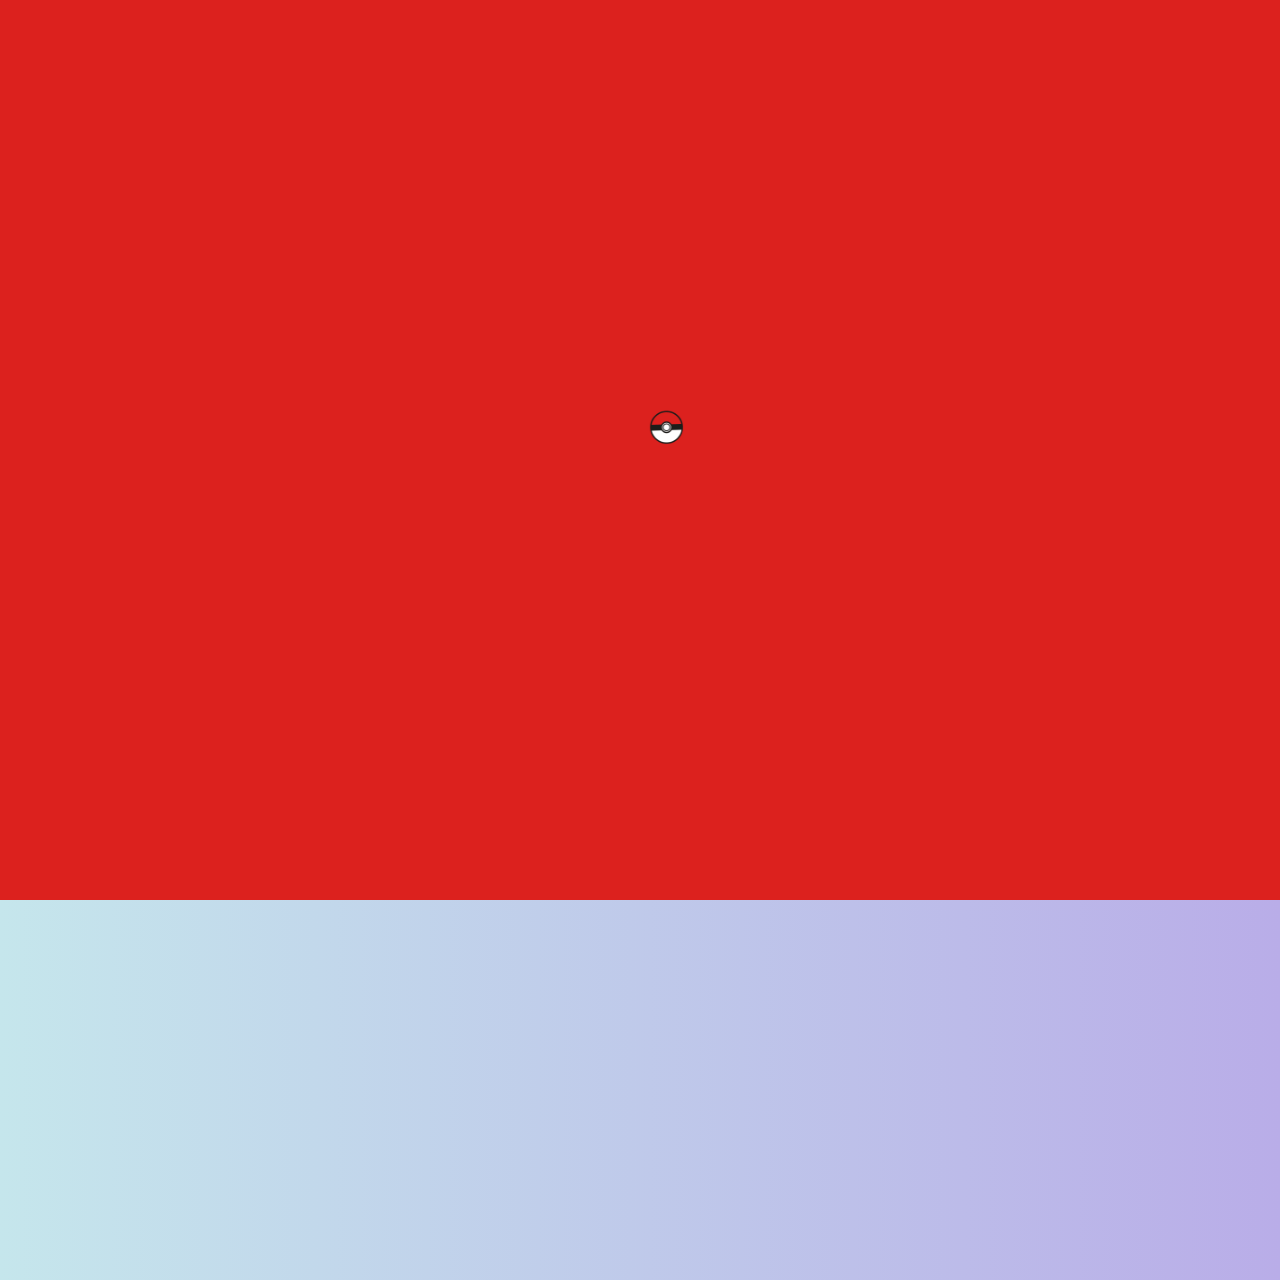
<file: index.html>
<!DOCTYPE html>
<html lang="pt-br">
<head>
  <meta charset="UTF-8">
  <title>PokeDex</title>
  <link href="https://cdn.jsdelivr.net/npm/bootstrap@5.0.0-beta2/dist/css/bootstrap.min.css" rel="stylesheet" integrity="sha384-BmbxuPwQa2lc/FVzBcNJ7UAyJxM6wuqIj61tLrc4wSX0szH/Ev+nYRRuWlolflfl" crossorigin="anonymous">
  <link rel="sortcut icon" href="./img/pokebola.png" type="image/x-icon" />
  <link rel="stylesheet" href="./style.css">
</head>
<body>
  <div id="loading">
    <img id="loading-image" src="./img/poke.gif" alt="Loading..." />
  </div> 
  <header class="menu-principal">
    <main>
      <div class="logo">
        <img onclick="fetchPokemon()" src="./img/logo-pokemon.png">
        <input onmouseover="expandeBusca(this)" onmouseout="fechaBusca(this)" class="fechado" type="text" name="s" autocomplete="off" placeholder="Buscar Pokemon" id="searchbox" value="" data-js="">
        <div id="titulo-site" class="visivel"></div> 
      </div>  
      <button type="button" id="btn" class="btn btn-primary" onclick="redirecionarLogin()">Login</button>
      <button type="button" id="btn2" class="btn btn-primary" onclick="redirecionarCadastro()">Cadastrar</button>
    </main>
  </header>

  <div class="container">
    <h1>Pokedex</h1>
    <ul id="pokedex" class="pokedex"></ul>
  </div>
  
  <footer>
    <script src="./search.js"></script>
    <script src="./app.js"></script>
    <script src="./login.js"></script>
    <script src="https://cdn.jsdelivr.net/npm/bootstrap@5.0.0-beta2/dist/js/bootstrap.bundle.min.js" integrity="sha384-b5kHyXgcpbZJO/tY9Ul7kGkf1S0CWuKcCD38l8YkeH8z8QjE0GmW1gYU5S9FOnJ0" crossorigin="anonymous"></script>
  </footer>
</body>
</html>
</file>
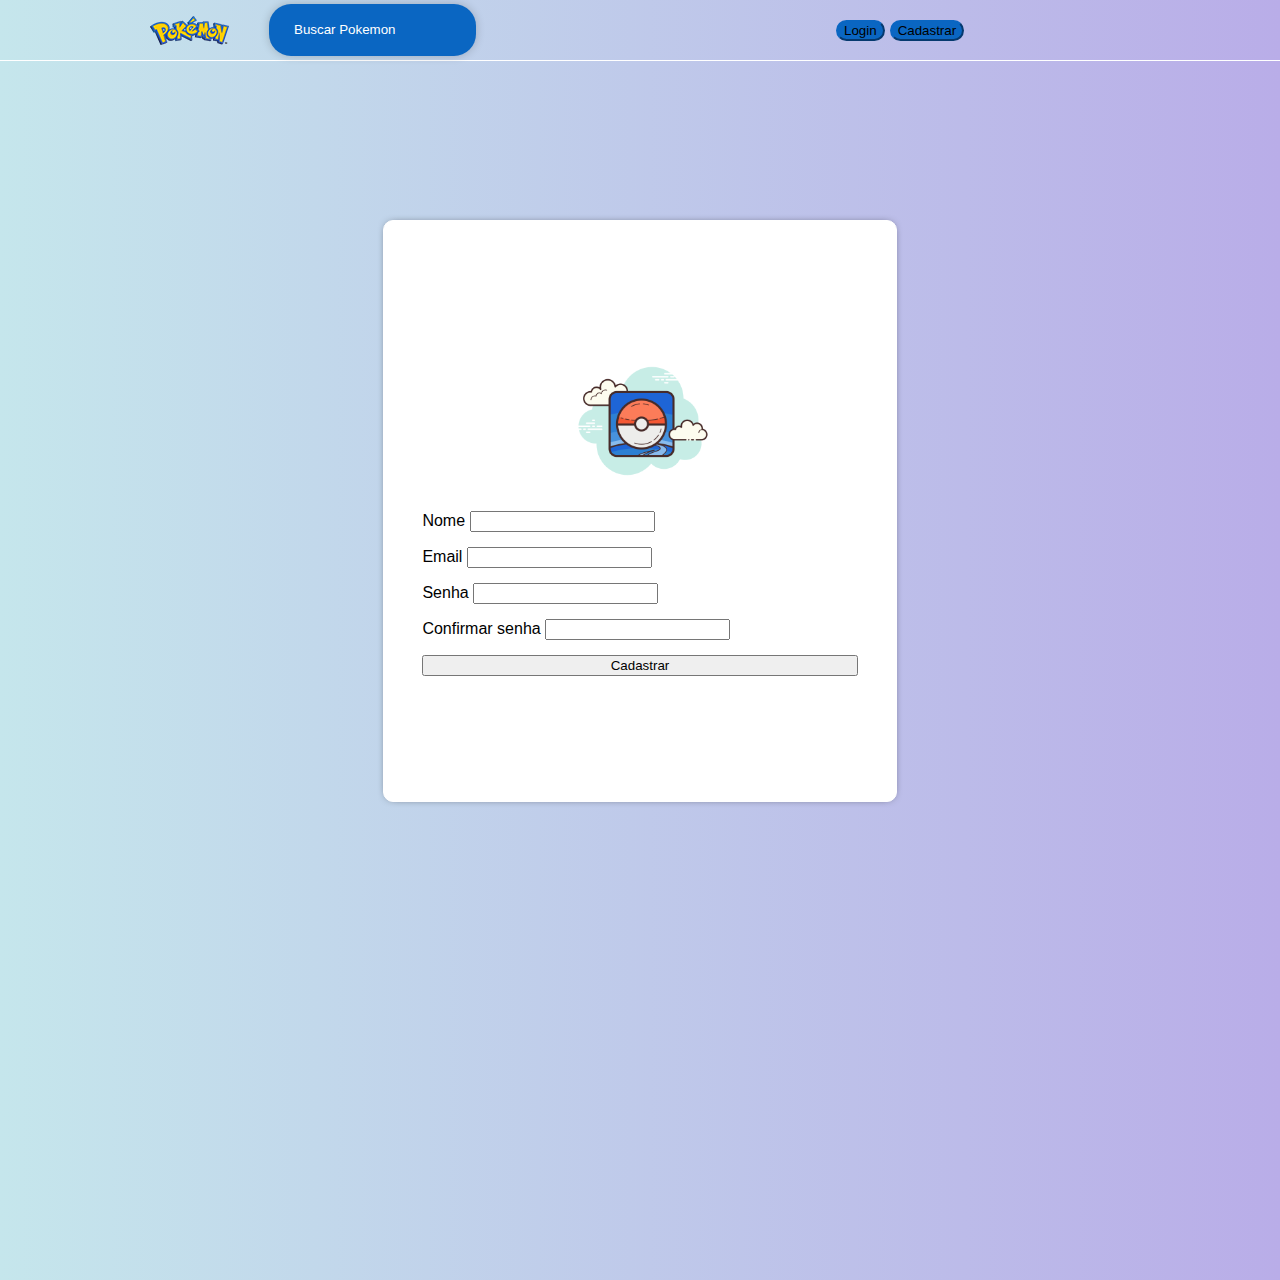
<file: cadastro.html>
<!DOCTYPE html>
<html lang="pt-br">
<head>
    <meta charset="UTF-8">
    <meta http-equiv="X-UA-Compatible" content="IE=edge">
    <meta name="viewport" content="width=device-width, initial-scale=1.0">
    <link rel="stylesheet" href="./cadastro.css">
    <link rel="stylesheet" href="./style.css">
    <link href="https://cdn.jsdelivr.net/npm/bootstrap@5.0.0-beta2/dist/css/bootstrap.min.css" rel="stylesheet" integrity="sha384-BmbxuPwQa2lc/FVzBcNJ7UAyJxM6wuqIj61tLrc4wSX0szH/Ev+nYRRuWlolflfl" crossorigin="anonymous">
    <script src="https://cdn.jsdelivr.net/npm/bootstrap@5.0.0-beta2/dist/js/bootstrap.bundle.min.js" integrity="sha384-b5kHyXgcpbZJO/tY9Ul7kGkf1S0CWuKcCD38l8YkeH8z8QjE0GmW1gYU5S9FOnJ0" crossorigin="anonymous"></script>
    <title>Cadastro PokeDex</title>
</head>
<body>
    <div id="loading">
        <img id="loading-image" src="./img/poke.gif" alt="Loading..." />
    </div> 
    <header class="menu-principal">
    <main>
        <div class="logo">
        <img src="./img/logo-pokemon.png">
        <input onmouseover="expandeBusca(this)" onmouseout="fechaBusca(this)" class="fechado" type="text" name="s" autocomplete="off" placeholder="Buscar Pokemon" id="searchbox" value="" data-js="">
        <div id="titulo-site" class="visivel"></div> 
        </div>  
        <button type="button" id="btn" class="btn btn-primary" onclick="redirecionarLogin()">Login</button>
        <button type="button" id="btn2" class="btn btn-primary" onclick="redirecionarCadastro()">Cadastrar</button>
    </main>
    </header>
    <div class="box-cadastro">
        <div class="box">
            <img src="./img/pokemon-login.png" alt="">
            <form id="form">
                <div class="form-group">
                    <label for="exampleInputName">Nome</label>
                    <input type="text" class="form-control" id="nomeCadastro" placeholder="Insira seu nome" value="">
                    <span id="mensagemNome"></span>
                </div>
                <div class="form-group">
                    <label for="exampleInputEmail1">Email</label>
                    <input type="email" class="form-control" id="emailCadastro" aria-describedby="emailHelp" placeholder="Insira seu Email" value="">
                    <span id="mensagemEmail"></span>
                </div>
                <div class="form-group">
                    <label for="exampleInputPassword1">Senha</label>
                    <input type="password" class="form-control" id="senhaCadastro" placeholder="Senha" value="">
                    <span id="mensagemSenha"></span>
                </div>
                <div class="form-group">
                    <label for="exampleInputPassword1">Confirmar senha</label>
                    <input type="password" class="form-control" id="confirmarSenhaCadastro" placeholder="Confirmar senha" value="">
                    <div id="mensagemSenhaCadastro"></span>
                </div>
                <button type="button" onclick="cadastrar()" class="btn btn-primary" id="btn-cadastrar">Cadastrar</button>
            </form>
        </div>
    </div>

    <footer>
        <script src="./cadastro.js"></script>
        <script src="./search.js"></script>
    </footer>
</body>
</html>
</file>
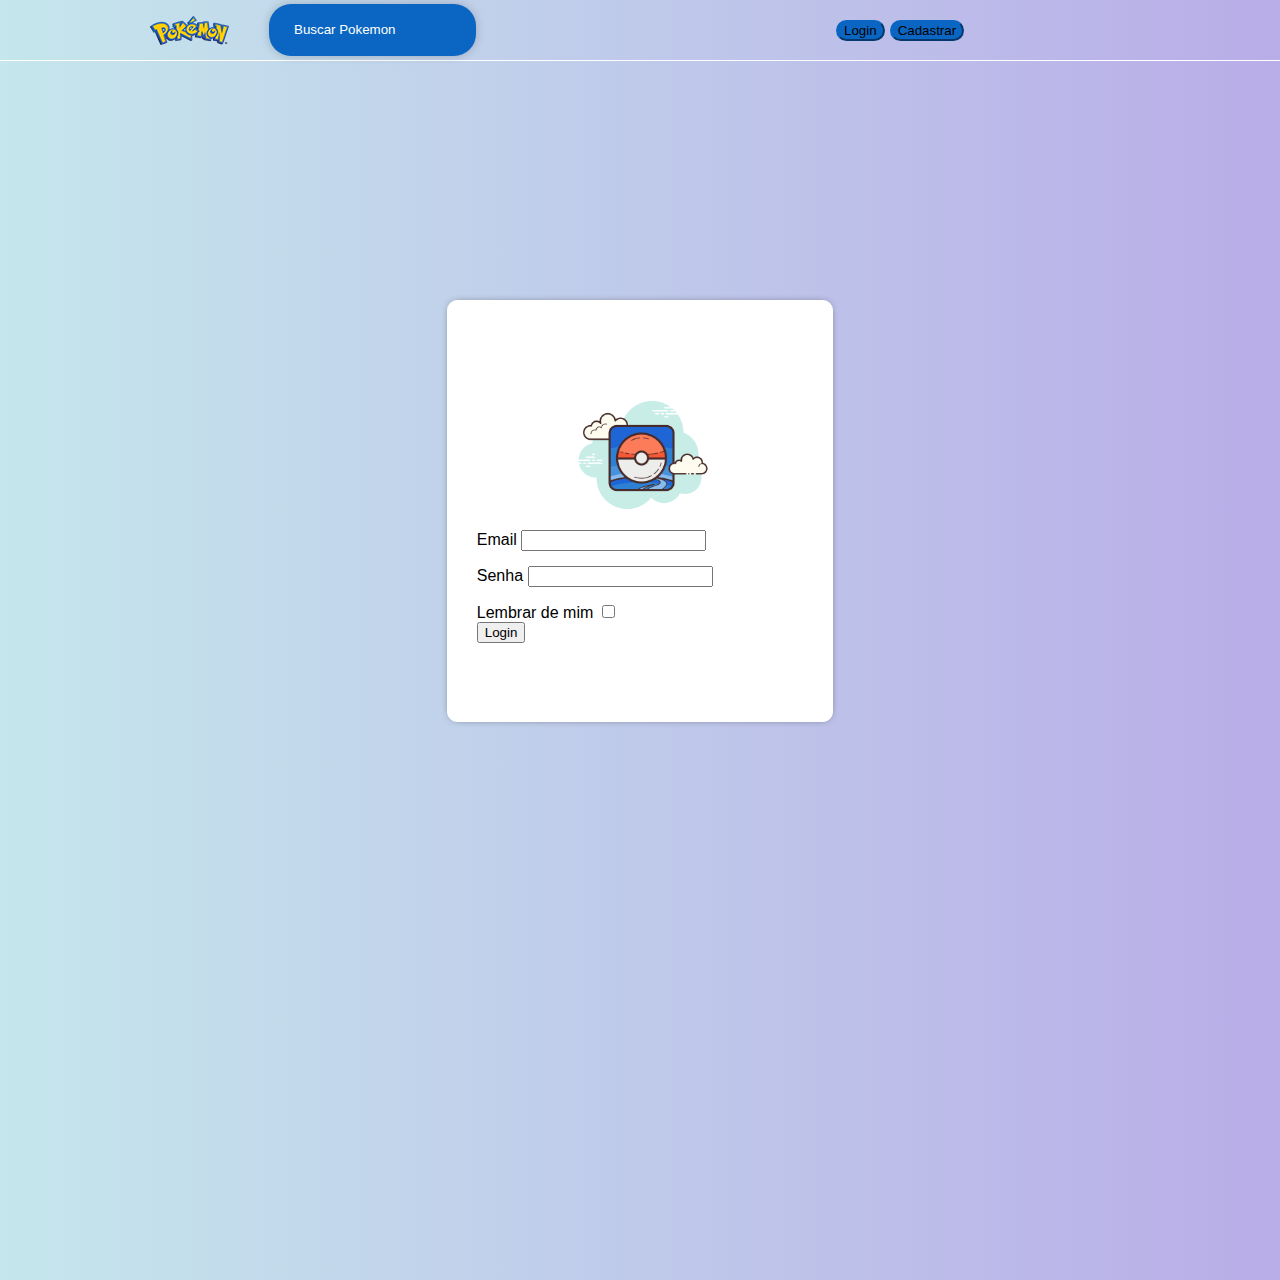
<file: login.html>
<!DOCTYPE html>
<html lang="pt-br">
<head>
    <meta charset="UTF-8">
    <meta http-equiv="X-UA-Compatible" content="IE=edge">
    <link rel="stylesheet" href="./login.css">
    <link rel="stylesheet" href="./style.css">
    <meta name="viewport" content="width=device-width, initial-scale=1.0">
    <link href="https://cdn.jsdelivr.net/npm/bootstrap@5.0.0-beta2/dist/css/bootstrap.min.css" rel="stylesheet" integrity="sha384-BmbxuPwQa2lc/FVzBcNJ7UAyJxM6wuqIj61tLrc4wSX0szH/Ev+nYRRuWlolflfl" crossorigin="anonymous">
    <script src="https://cdn.jsdelivr.net/npm/bootstrap@5.0.0-beta2/dist/js/bootstrap.bundle.min.js" integrity="sha384-b5kHyXgcpbZJO/tY9Ul7kGkf1S0CWuKcCD38l8YkeH8z8QjE0GmW1gYU5S9FOnJ0" crossorigin="anonymous"></script>
    <title>Login PokeDex</title>
</head>
<body>
    <div id="loading">
        <img id="loading-image" src="./img/poke.gif" alt="Loading..." />
    </div> 
    <header class="menu-principal">
    <main>
        <div class="logo">
        <img src="./img/logo-pokemon.png">
        <input onmouseover="expandeBusca(this)" onmouseout="fechaBusca(this)" class="fechado" type="text" name="s" autocomplete="off" placeholder="Buscar Pokemon" id="searchbox" value="" data-js="">
        <div id="titulo-site" class="visivel"></div> 
        </div>  
        <button type="button" id="btn" class="btn btn-primary" onclick="redirecionarLogin()">Login</button>
        <button type="button" id="btn2" class="btn btn-primary" onclick="redirecionarCadastro()" >Cadastrar</button>
    </main>
    </header>
    <div class="box-login">
        <div class="box">
            <img src="./img/pokemon-login.png" alt="">
            <div id="form">
                <div class="form-group">
                    <label for="exampleInputEmail1">Email</label>
                    <input type="email" class="form-control" id="emailLogin" aria-describedby="emailHelp" placeholder="Insira o Email">
                    <span id="mensagemEmail1"></span>
                </div>
                <div class="form-group" id="style">
                    <label for="exampleInputPassword1">Senha</label>
                    <input type="password" class="form-control" id="senhaLogin" placeholder="Senha">
                    <span id="mensagem1"></span>
                </div>
                <div class="form-check">
                    <label class="form-check-label" for="exampleCheck1">Lembrar de mim</label>
                    <input type="checkbox" class="form-check-input" id="exampleCheck1">
                </div>
                <button type="button" class="btn btn-primary" onclick="logar()">Login</button>
            </div>
        </div>
    </div>

    <footer>
        <script src="./login.js"></script>
        <script src="./search.js"></script>
    </footer>
</body>
</html>
</file>
<file: style.css>
body {
	background: #EFEFBB;
	background: linear-gradient(to right, rgb(197, 230, 236), rgb(185 173 232));
	margin: 0;
    font-family: sans-serif;
    height: 100vw;
}

.menu-principal{
	background: linear-gradient(to right, rgb(197, 230, 236), rgb(185 173 232));
    height: 60px;
    width: 100%;
	border-bottom: solid 1px white
}

main{
    margin: 0 auto;
    width: 980px;
    position: relative;
}

#loading{
	display: none;
	position: fixed;
	z-index: 99;
	top: 0;
	left: 0;
	width: 100%;
	height: 100%;
	background: #dc211e;
}

#loading-image {
	position: absolute;
	top: 40%;
	left: 45%;
	width: 180px;
	z-index: 100
} 

.logo{
    float: left;
    height: 60px;
    width: 70%;
	display: flex;
    align-items: center;
}

.logo img:hover{
	animation: bounce 0.5s linear;
}

.logo {
    height: 60px;
	cursor: pointer;
}

#searchbox {
    padding: 5px 10px 7px 25px;
    border-radius: 22px;
    border: none;
    background-color: #0a66c2;
    cursor: pointer;
	display: flex;
    box-shadow: 0 0 10px rgb(0 0 0 / 20%);
    transition: 1s;
    margin-left: 40px;
    height: 40px;
}

::-webkit-input-placeholder {
    color: white;
}

main{
	display: flex;
    align-items: center;
}

.fechado{
	width: 25%;
}

.aberto{
	width: 70%;
}
.container {
	padding: 40px;
}

h1 {
	text-align: center;
	font-size: 54px;
    color: white;
	font-family: unset;
	margin-bottom: 45px;
}

.pokedex {
	display: grid;
	grid-template-columns: repeat(auto-fit, minmax(300px, 1fr));
	grid-gap: 20px;
	padding-inline-start: 0;
}

.card-pokemon {
	list-style: none;
	padding: 40px;
	color: #222;
	text-align: center;
	border-radius: 20px;
	position: relative;
}

.card::after {
	content: "";
	display: block;
	width: 50%;
	height: 45%;
	border-radius: 100%;
	background-color: #fff;
	opacity: .7;
	position: absolute;
	top: 15%;
	left: 25%;
}

.steel {
	background-color: #929090;
}

.fire {
	background-color: #db6e6e;
}

.grass {
	background-color: #b2eeb6;
}

.electric {
	background-color: #faea99;
}

.ice {
	background-color: #b8e4f8;
}

.water {
	background-color: #6aa4e6;
}

.ground {
	background-color: #e0b641;
}

.rock {
	background-color: #6e6321f6;
}

.fairy {
	background-color: #fd9ed2;
}

.poison {
	background-color: #a466c0;
}

.bug {
	background-color: #d3f8a3;
}

.dragon {
	background-color: #602add;
}

.psychic {
	background-color: #f05166;
}

.flying {
	background-color: #49ddd6;
}

.fighting {
	background-color: #f88603;
}

.normal {
	background-color: #F5F5F5;
}

.dark {
	background-color: #323333;
}

.ghost {
	background-color: #462e52;
}

.card:hover {
	animation: bounce 0.5s linear;
}

.card-title {
	text-transform: capitalize;
	margin-bottom: 0px;
	font-size: 32px;
	font-weight: normal;
	position: relative;
	z-index: 2;
}

.card-subtitle {
	margin-top: 5px;
	color: #666;
	font-weight: lighter;
	position: relative;
	z-index: 2;
}

.card-image {
	height: 180px;
	position: relative;
	z-index: 2;
}

#btn{
	background-color: #0a66c2;
	border-color:#0a66c2 ;
	border-radius: 20px;
}

#btn2{
	border-radius: 20px;
	background-color: #0a66c2;
	border-color:#0a66c2 ;
}

@keyframes bounce {
	20% {
			transform: translateY(-6px);
	}
	40% {
			transform: translateY(0px);
	}

	80% {
			transform: translateY(-2px);
	}
	100% {
			transform: translateY(0);
	}
}

#btn{
	margin-right: 5px;
}
</file>
<file: cadastro.css>
body{
    background: linear-gradient(to right, rgb(197, 230, 236), rgb(239, 187, 230));
    height: 100%;
}

.container-cadastro{
    display: flex;
    align-items: center;
    justify-content: center;
    flex-direction: column;
    height: 100vh;
}

.box{
    border: solid 1px;
    width: 40%;
    height: 580px;
    border-radius: 10px;
    text-align: center;
    box-shadow: 0 0px 10px -5px;
    border-color: #ffffff;
    background-color: white;
    display: flex;
    flex-direction: column;
    justify-content: center;
    text-align: inherit;
    align-items: center;
}

.box-cadastro{
    display: flex;
    justify-content: center;
    width: 100%;
    align-items: center;
    height: 100vh;
}

.form-group{
    margin-top: 15px;
}

#form{
    width: 85%;
}

.form-check{
    margin-top: 15px;
}

#btn-cadastrar{
    width: 100%;
    margin-top: 15px;
}

#btn-login{
    margin-right: 5px;
}

.box img{
    width: 150px;
}

.mensagem{
    color: red;
}
</file>
<file: login.css>
body{
    background: linear-gradient(to right, rgb(197, 230, 236), rgb(239, 187, 230));
    height: 100%;
}

.container-login{
    display: flex;
    align-items: center;
    justify-content: center;
    flex-direction: column;
    height: 100vh;
}

.box{
    border: solid 1px;
    width: 30%;
    height: 420px;
    border-radius: 10px;
    text-align: center;
    box-shadow: 0 0px 10px -5px;
    border-color: #ffffff;
    background-color: white;
    display: flex;
    flex-direction: column;
    justify-content: center;
    text-align: inherit;
    align-items: center;
}

.box-login{
    display: flex;
    justify-content: center;
    width: 100%;
    height: 100vh;
    align-items: center;
}

#style{
    margin-top: 15px;
}

#form{
    width: 85%;
}

.form-check{
    margin-top: 15px;
}

.btn-ptimary{
    width: 100%;
}

.box img{
    width: 150px;
}
</file>
